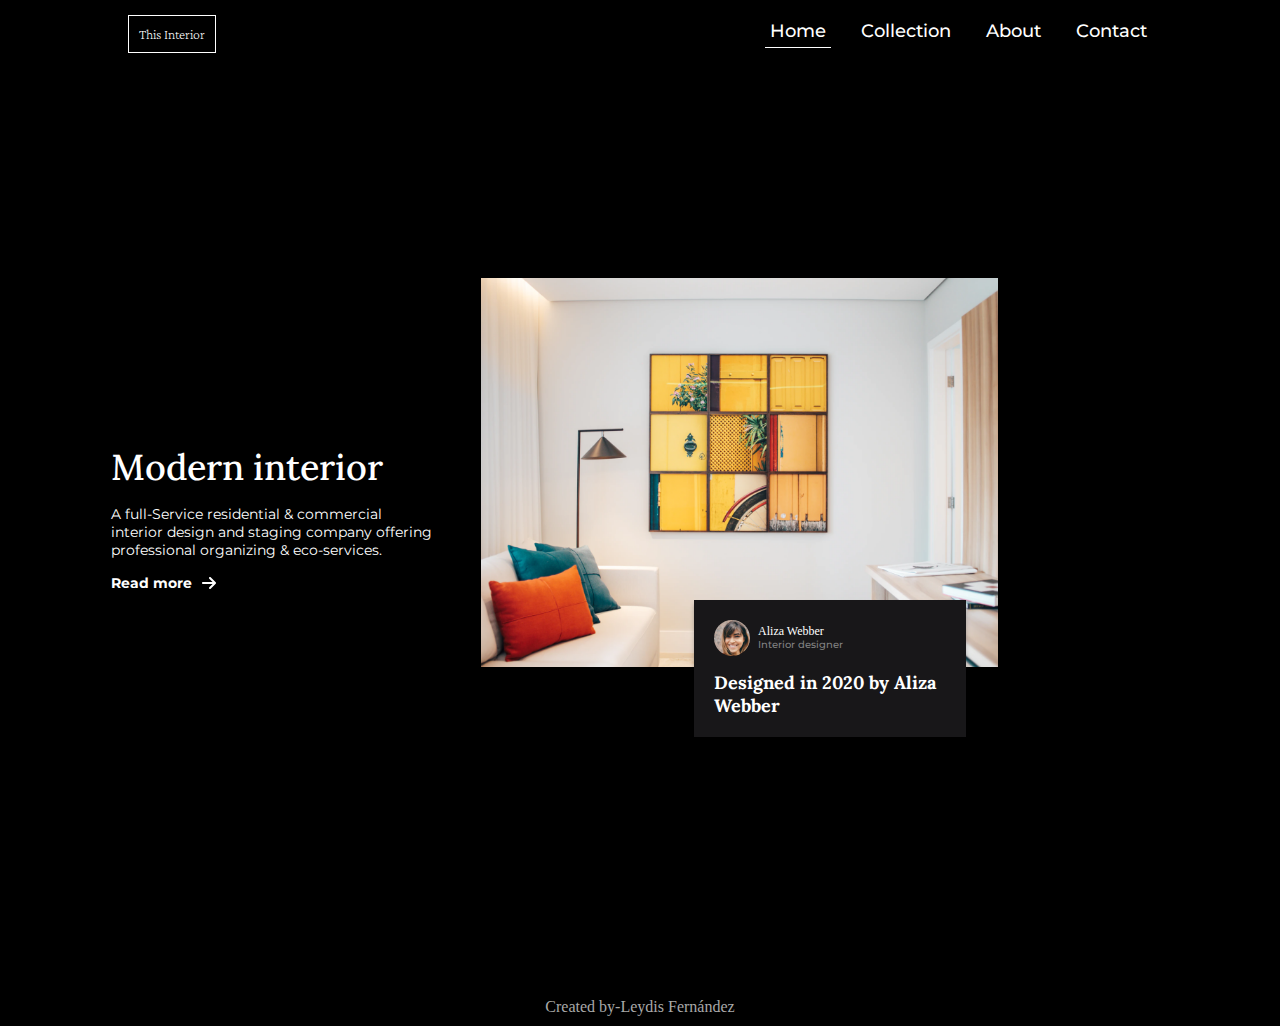
<file: index.html>
<!DOCTYPE html>
<html lang="en">
  <head>
    <meta charset="utf-8" />
    <meta
      name="viewport"
      content="width=device-width, initial-scale=1"/>

    <link rel="icon" href="Assets/icons/chair.svg" />
    <link rel="preconnect" href="https://fonts.googleapis.com">
    <link rel="preconnect" href="https://fonts.gstatic.com" crossorigin>
    <link href="https://fonts.googleapis.com/css2?family=Crimson+Pro:wght@200&family=Lora:wght@500;700&family=Montserrat:wght@400;500;700&display=swap" rel="stylesheet">
    <link rel="stylesheet" href="/Styles/styles.css">
    <link rel="stylesheet" href="/Styles/header.css">
    <link rel="stylesheet" href="/Styles/description.css">
    <link rel="stylesheet" href="/Styles/cards.css">
    <link rel="stylesheet" href="/Styles/footer.css">

    <title>Interior Consultant</title>

  </head>
  <body>
    
    <header class="it_header__container">
      <p>This Interior</p>
      <nav class="it_header__nav__conrtainer">
        <a class="nav__menu-icon" href="menu.html" >
          <img src="/Assets/icons/menu.svg" alt="menu icon"> 
        </a>
        <div class="it_header__nav">
          <a class="home" href="#/">Home</a>
          <a href="#/">Collection</a>
          <a href="#/">About</a>
          <a href="#/">Contact</a>
        </div>
      </nav>
    </header>

    <main class="it_main__container">
      <section class="it_description__section">
        <h1>Modern interior</h1>
        <p>A full-Service residential & commercial interior design and staging company offering professional organizing & eco-services.</p>
        <a href="#/">Read more <img src="/Assets/icons/arrow.svg" alt="arrow icon"> </a>
      </section>

      <section class="it_cards__img">
        <img src="/Assets/photo1.png" alt="imagen de una sala de estar">
        
        <article class="it_cards_container">
          <header class="it_cards__header">
            <img src="/Assets/photo2.png" alt="avatar">
            <aside>
              <h2>Aliza Webber</h2>
              <p>Interior designer</p>
            </aside>
          </header>
          <h3>Designed in 2020 by Aliza Webber</h3>
        </article>

      </section>
    </main>

    <footer>
      <p>Created by-<a href="https://linkedin.com/in/leydis-fernández">Leydis Fernández</a></p>
    </footer>
  </body>
</html>
</file>
<file: Styles/styles.css>
:root{
--Crimsom: 'Crimson Pro', serif;
--Lora: 'Lora', serif;
--Monts: 'Montserrat', sans-serif;
}

*{
    margin: 0;
    padding: 0;
    box-sizing: border-box;
}



html{
    background-color: #000;
    color: #fff;
}

main{
    display: flex;
    flex-wrap: wrap;
    gap: 15px;
}

a{
    text-decoration: none;
}

li{
    list-style: none;
}

button{
    border: 0;
}

@media screen and (min-width:768px) {
   main{
    height: 100vh;
    width: 85%;
    margin: auto;
    display: flex;
    align-items: center;
  
   }
}
</file>
<file: Styles/header.css>
.it_header__container{
    display: flex;
    justify-content: space-between;
    margin: 15px ;
}

.it_header__nav{
    display: none;
}

.it_header__container p{
font-family: var(--Crimsom);
font-size: 14px;
padding: 10px;
font-weight: 200;
line-height: 16px;
border: 1px solid #fff;
}

.nav__menu-icon{
    background-color: transparent;
    cursor: pointer;
}

@media (min-width:768px) {
    .it_header__container{
        width: 80%;
        margin: 15px auto;
    }
    .nav__menu-icon{
        display: none;
    }

   .it_header__nav{
        display: flex;
        gap: 25px;
    }

    nav:hover .home {
        border: none;
      }
    
      
      .it_header__nav a{
          color: #fff;
          transition: border-bottom .5s ease;
          padding: 5px;
          font-family: var(--Monts);
          font-weight: 500;
          font-size: 18px;
          
        }
        .it_header__nav__conrtainer a:hover{
            border-bottom: 2px solid #fff;
        }
    .home{
        font-weight: 700;
        border-bottom: 1.5px solid #fff ;
    }
}
</file>
<file: Styles/description.css>
.it_description__section{
    display: flex;
    flex-direction: column;
    width: 80%;
    margin: 0 15px;
    gap: 15px;
}

.it_description__section h1{
    font-family:var(--Lora);
    font-weight: 500;
    font-size: 36px;
}

.it_description__section p{
    font-family: var(--Monts);
    font-weight: 400;
    font-size: 14px;
}

.it_description__section a{
    color: #fff;
    display: flex;
    gap: 10px;
    font-family: var(--Monts);
    font-weight: 700;
    font-size: 14px;

    
}

@media screen and (min-width:768px) {
    .it_description__section{
        width: 40%;
    }
}

@media (width> 1024px) {
    .it_description__section{
        width: 30%;
    }
}
</file>
<file: Styles/cards.css>
.it_cards__img{
    display: grid;
    grid-template-columns: repeat(6,1fr);
    grid-template-rows: repeat(8, 60px);
    flex-wrap: wrap;
}

.it_cards__img img{
    grid-column:1/7 ;
    width: 95%;
    margin: auto;
}

.it_cards_container{
    background-color: #181719;
    box-shadow: 0px 4px 4px 0px #00000040;
    grid-column: 2/6;
    grid-row: 4/7;
    max-height: 90%;
    padding: 20px;
    display: flex;
    flex-direction: column;
    gap: 15px;

}

.it_cards__header{
    display: flex;
    gap: 8px;
    align-items: center;
   
}

.it_cards__header img{
    width: 36px;
    border-radius: 60%;
    margin: 0;
}

aside h2{
    font-size: var(--Monts);
    font-size: 12px;
    font-weight: 500;
}

aside p{
    color:#828282;
    font-family: var(--Monts);
    font-size: 10px;
    font-weight: 500;
    line-height: 12px;
}

.it_cards_container h3{
    font-size: 18px;
    font-family: var(--Lora);
    font-weight: 700;
}


@media screen and (min-width:425px) {
    .it_cards_container{
        grid-row: 5/8;
    }
}

@media screen and (min-width:768px){
    .it_cards__img{
        width: 50%;
        
    }
    .it_cards__img img{
        grid-column:1/7 ;
    }

    .it_cards_container{
        width: 100%;
        margin: auto;
        grid-column: 3/7;
        grid-row: 4/7;
    }
}

@media screen and (min-width:1024px){
    .it_cards_container{
        width: 75%;
        grid-row: 5/8;
    }
}

@media screen and (width > 1024px){
    .it_cards_container{
        grid-row: 6/9;
    }
}
</file>
<file: Styles/footer.css>
footer{
    padding: 10px;
    width: 100%;
    margin-top: 20px;

}

footer p{
    text-align: center;
    color: #A9A9A9;
    ;
}

p a{
    color: #A9A9A9;
    cursor: pointer;
}
</file>
